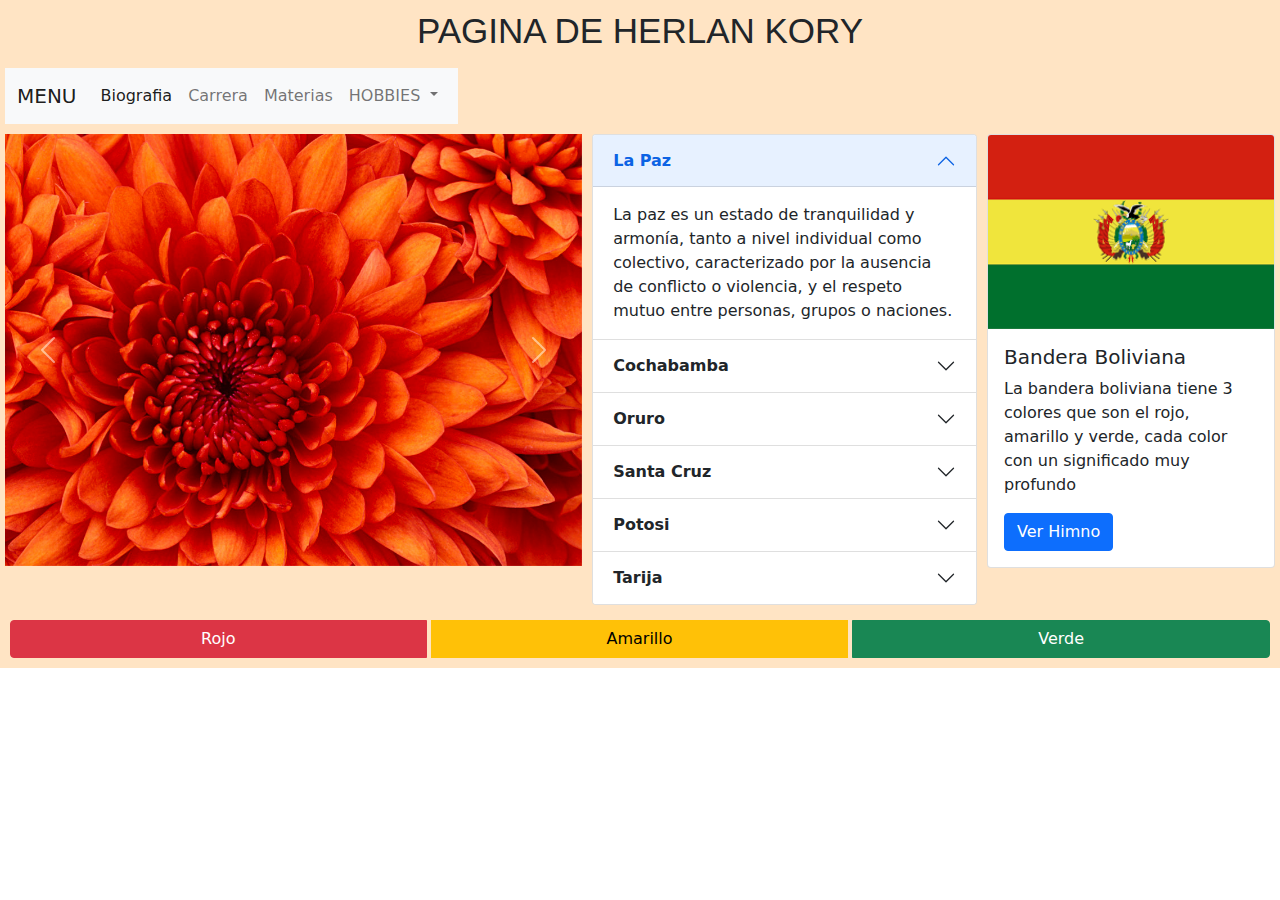
<file: index.html>
<!DOCTYPE html>
<html lang="en">
<head>
    <meta charset="UTF-8">
    <meta http-equiv="X-UA-Compatible" content="IE=edge">
    <meta name="viewport" content="width=device-width, initial-scale=1.0">
    <link rel="stylesheet" href="estilos/estilo.css">
    <link rel="stylesheet" href="css/bootstrap.min.css">
    <script src="js/bootstrap.bundle.min.js"></script>
    <title>cahuaya herlan</title>
</head>
<body>
    <div class="padre">
        <!--CABECERA-->
        <div class="header" style="text-align: center;">
            <span style="font-size: 35px; font-family: Arial, Helvetica, sans-serif;">PAGINA DE HERLAN KORY</span>
        </div>

        <!--MENU-->
        <div class="nav">
            <nav class="navbar navbar-expand-lg navbar-light bg-light">
                <div class="container-fluid">
                  <a class="navbar-brand" href="index.html">MENU</a>
                  <button class="navbar-toggler" type="button" data-bs-toggle="collapse" data-bs-target="#navbarNavDropdown" aria-controls="navbarNavDropdown" aria-expanded="false" aria-label="Toggle navigation">
                    <span class="navbar-toggler-icon"></span>
                  </button>
                  <div class="collapse navbar-collapse" id="navbarNavDropdown">
                    <ul class="navbar-nav">
                      <li class="nav-item">
                        <a class="nav-link active" aria-current="page" href="page/indexP.html">Biografia</a>
                      </li>
                      <li class="nav-item">
                        <a class="nav-link" href="page/indexP1.html">Carrera</a>
                      </li>
                      <li class="nav-item">
                        <a class="nav-link" href="page/indexP2.html">Materias</a>
                      </li>
                      <li class="nav-item dropdown">
                        <a class="nav-link dropdown-toggle" href="#" id="navbarDropdownMenuLink" role="button" data-bs-toggle="dropdown" aria-expanded="false">
                          HOBBIES
                        </a>
                        <ul class="dropdown-menu" aria-labelledby="navbarDropdownMenuLink">
                          <li><a class="dropdown-item" href="#">Baile</a></li>
                          <li><a class="dropdown-item" href="#">Deportes</a></li>
                          <li><a class="dropdown-item" href="#">Leer</a></li>

                          <li><a class="dropdown-item" href="img/20210622_233852.jpg">Dibujar</a></li>
                          <li><a class="dropdown-item" href="img/Fluorite_Eye's_Song(360p).m4a">Musica</a></li>
                          
                        </ul>
                      </li>
                    </ul>
                  </div>
                </div>
            </nav>
        </div>

        <!--CONTENIDO 1-->
        <div class="cont1">
            <div id="carouselExampleControls" class="carousel slide" data-bs-ride="carousel">
                <div class="carousel-inner">
                  <div class="carousel-item active">
                    <img src="img/Chrysanthemum.jpg" class="d-block w-100" alt="flor naranja de bellos petalos">
                  </div>
                  <div class="carousel-item">
                    <img src="img/Desert.jpg" class="d-block w-100" alt="paisaje desertico">
                  </div>
                  <div class="carousel-item">
                    <img src="img/Koala.jpg" class="d-block w-100" alt="animal koala de grandes orejas">
                  </div>
                  <div class="carousel-item">
                    <img src="img/Penguins.jpg" class="d-block w-100" alt="ave de la antartida incapaz de volar">
                  </div>
                </div>
                <button class="carousel-control-prev" type="button" data-bs-target="#carouselExampleControls" data-bs-slide="prev">
                  <span class="carousel-control-prev-icon" aria-hidden="true"></span>
                  <span class="visually-hidden">Previous</span>
                </button>
                <button class="carousel-control-next" type="button" data-bs-target="#carouselExampleControls" data-bs-slide="next">
                  <span class="carousel-control-next-icon" aria-hidden="true"></span>
                  <span class="visually-hidden">Next</span>
                </button>
              </div>
        </div>

        <!--CONTENIDO 2-->
        <div class="cont2">
            <div class="accordion" id="accordionExample">

                <div class="accordion-item">
                  <h2 class="accordion-header" id="headingOne">
                    <button class="accordion-button" type="button" data-bs-toggle="collapse" data-bs-target="#collapseOne" aria-expanded="true" aria-controls="collapseOne">
                      <strong>La Paz</strong>
                    </button>
                  </h2>
                  <div id="collapseOne" class="accordion-collapse collapse show" aria-labelledby="headingOne" data-bs-parent="#accordionExample">
                    <div class="accordion-body">
                      La paz es un estado de tranquilidad y armonía, tanto a nivel individual como colectivo, caracterizado por la ausencia de conflicto o violencia, y el 
                      respeto mutuo entre personas, grupos o naciones.                    </div>
                  </div>
                </div>

                <div class="accordion-item">
                  <h2 class="accordion-header" id="headingTwo">
                    <button class="accordion-button collapsed" type="button" data-bs-toggle="collapse" data-bs-target="#collapseTwo" aria-expanded="false" aria-controls="collapseTwo">
                      <strong>Cochabamba</strong>
                    </button>
                  </h2>
                  <div id="collapseTwo" class="accordion-collapse collapse" aria-labelledby="headingTwo" data-bs-parent="#accordionExample">
                    <div class="accordion-body">
                      Cochabamba es una ciudad en el centro de Bolivia, conocida por su clima templado y su ubicación en un valle fértil. Es un importante centro comercial y 
                      agrícola, y también destaca por su diversidad cultural y el Cristo de la Concordia, una de las estatuas más grandes de Cristo en el mundo.
                    </div>
                  </div>
                </div>

                <div class="accordion-item">
                  <h2 class="accordion-header" id="headingThree">
                    <button class="accordion-button collapsed" type="button" data-bs-toggle="collapse" data-bs-target="#collapseThree" aria-expanded="false" aria-controls="collapseThree">
                      <strong>Oruro</strong>
                    </button>
                  </h2>
                  <div id="collapseThree" class="accordion-collapse collapse" aria-labelledby="headingThree" data-bs-parent="#accordionExample">
                    <div class="accordion-body">
                      Oruro es una ciudad del altiplano boliviano, conocida principalmente por su Carnaval, una de las festividades más importantes de Bolivia, declarada 
                      Patrimonio Cultural Inmaterial de la Humanidad por la UNESCO. Es también un centro minero histórico, con una economía basada en la extracción de minerales 
                      como el estaño y la plata. La ciudad está rodeada de paisajes áridos y montañosos.
                    </div>
                  </div>
                </div>

                <div class="accordion-item">
                  <h2 class="accordion-header" id="headingFour">
                    <button class="accordion-button collapsed" type="button" data-bs-toggle="collapse" data-bs-target="#collapseFour" aria-expanded="false" aria-controls="collapseFour">
                      <strong>Santa Cruz</strong>
                    </button>
                  </h2>
                  <div id="collapseFour" class="accordion-collapse collapse" aria-labelledby="headingFour" data-bs-parent="#accordionExample">
                    <div class="accordion-body">
                      Santa Cruz de la Sierra es la ciudad más grande y poblada de Bolivia, ubicada en la región oriental del país. Es un importante centro económico y agroindustrial,
                      con un rápido crecimiento urbano. Su clima es tropical, y se caracteriza por su desarrollo moderno, diversidad cultural y una economía dinámica basada en la 
                      agricultura, la industria y el comercio.
                    </div>
                  </div>
                </div>

                <div class="accordion-item">
                  <h2 class="accordion-header" id="headingThree">
                    <button class="accordion-button collapsed" type="button" data-bs-toggle="collapse" data-bs-target="#collapseFive" aria-expanded="false" aria-controls="collapseFive">
                      <strong>Potosi</strong>
                    </button>
                  </h2>
                  <div id="collapseFive" class="accordion-collapse collapse" aria-labelledby="headingThree" data-bs-parent="#accordionExample">
                    <div class="accordion-body">
                      Potosí es una ciudad y departamento en el suroeste de Bolivia, famosa por su histórico Cerro Rico, fuente de plata durante la época colonial. Fundada en 1545, 
                      fue uno de los centros económicos más importantes de América. Hoy, destaca por su arquitectura colonial y su riqueza cultural, siendo Patrimonio de la Humanidad 
                      por la UNESCO. Potosí simboliza la historia y la identidad de Bolivia.
                    </div>
                  </div>
                </div>

                <div class="accordion-item">
                  <h2 class="accordion-header" id="headingThree">
                    <button class="accordion-button collapsed" type="button" data-bs-toggle="collapse" data-bs-target="#collapseSix" aria-expanded="false" aria-controls="collapseSix">
                      <strong>Tarija</strong>
                    </button>
                  </h2>
                  <div id="collapseSix" class="accordion-collapse collapse" aria-labelledby="headingThree" data-bs-parent="#accordionExample">
                    <div class="accordion-body">
                      Tarija es un departamento y ciudad en el sur de Bolivia, conocido por su producción de vino y su clima templado. Fundada en 1574, Tarija se ha convertido en un 
                      importante centro agrícola y turístico, destacando sus viñedos y paisajes pintorescos. La ciudad es famosa por su arquitectura colonial y su rica cultura, 
                      reflejada en festivales y tradiciones locales. Tarija también es un símbolo de la diversidad cultural y natural de Bolivia.
                    </div>
                  </div>
                </div>

              </div>
        </div>

        <!--CONTENIDO 3-->
        <div class="cont3">
            <div class="card" style="width: 18rem;">
                <img src="img/bandera de bolivia.png" class="card-img-top" alt="...">
                <div class="card-body">
                  <h5 class="card-title">Bandera Boliviana</h5>
                  <p class="card-text">La bandera boliviana tiene 3 colores que son el rojo, amarillo y verde, cada color con un significado muy profundo</p>
                  <a href="#" class="btn btn-primary" data-bs-toggle="modal" data-bs-target="#himnoModal">Ver Himno</a>
                </div>
            </div>
        </div>

        <div class="modal" id="himnoModal" tabindex="-1" aria-labelledby="exampleModalLabel" aria-hidden="true">
            <div class="modal-dialog">

              <div class="modal-content">
                <div class="modal-header">
                  <b><span class="modal-title" style="font-size: 25px; font-family: 'Courier New', Courier, monospace;">Himno Nacional de Bolivia</span></b>
                  <button type="button" class="btn-close" data-bs-dismiss="modal" aria-label="Close"></button>
                </div>

                <div class="modal-body">
                    <b>Letra:</b> José Ignacio de Sanjinés</br>
                    <b>Música:</b> Benedetto Vincentti Franti</br>
                    
                    <i><b>I</b></br>
                    Bolivianos, el hado propicio</br>
                    coronó nuestros votos y anhelo;</br>
                    es ya libre, ya libre este suelo,</br>
                    <p>ya cesó su servil condición.</br></p>
                    
                    Al estruendo marcial que ayer fuera,</br>
                    y al clamor de la guerra horroroso,</br>
                    siguen hoy en contraste armonioso,</br>
                    <p>dulces himnos de paz y de unión.</br></p>
                    
                    <b>Coro:</b></br>
                    De la patria, el alto nombre</br>
                    en glorioso esplendor conservemos</br>
                    y en sus aras de nuevo juremos</br>
                    <p>¡Morir antes que esclavos vivir!</br></p>
                    
                    <b>II</b></br>
                    Loor eterno a los bravos guerreros,</br>
                    cuyo heroico valor y firmeza</br>
                    conquistaron las glorias que empieza</br>
                    <p>hoy Bolivia feliz a gozar.</br></p>
                    
                    
                    Que sus nombres el mármol y el bronce</br>
                    a remotas edades transmitan</br>
                    y en sonoros cantares repitan:</br>
                    <p>Libertad, libertad, libertad.</br></p>
                    
                    <b>Coro:</b></br>
                    <p>De la patria, el alto nombre... etc.</br></p>
                    
                    <b>III</b></br>
                    Aquí alzó la justicia su trono,</br>
                    que la vil opresión desconoce,</br>
                    y en su timbre glorioso se goce</br>
                    <p>libertad, libertad, libertad.</br></p>
                    
                    Esta tierra inocente y hermosa</br>
                    que ha debido a Bolívar su nombre</br>
                    es la patria feliz donde el hombre</br>
                    <p>goza el bien de la dicha y la paz.</br></p>
                    
                    <b>Coro:</b></br>
                    <p>De la patria el alto nombre... etc.</br></p>
                    
                    <b>IV</b></br>
                    Si extranjero poder algún día</br>
                    sojuzgar a Bolivia intentare,</br>
                    al destino fatal se prepare</br>
                    <p>que amenaza a soberbio invasor.</br></p>
                    
                    Que los hijos del grande Bolívar</br>
                    han ya mil y mil veces jurado</br>
                    morir antes que ver humillado</br>
                    <p>de la patria el augusto pendón.</br></p>
                    
                    <b>Coro:</b></br>
                    De la patria, el alto nombre... etc.</br>
                    </i>
                </div>

                <div class="modal-footer">
                  <button type="button" class="btn btn-secondary" data-bs-dismiss="modal">Close</button>
                </div>

              </div>
            </div>
          </div>

        <!--PIE DE PAGINA-->
        <div class="foot">
            <div class="btn-group" role="group" aria-label="Basic mixed styles example">
                <button type="button" class="btn btn-danger">Rojo</button>
                <button type="button" class="btn btn-warning">Amarillo</button>
                <button type="button" class="btn btn-success">Verde</button>
              </div>
        </div>
    </div>
</body>
</html>
</file>
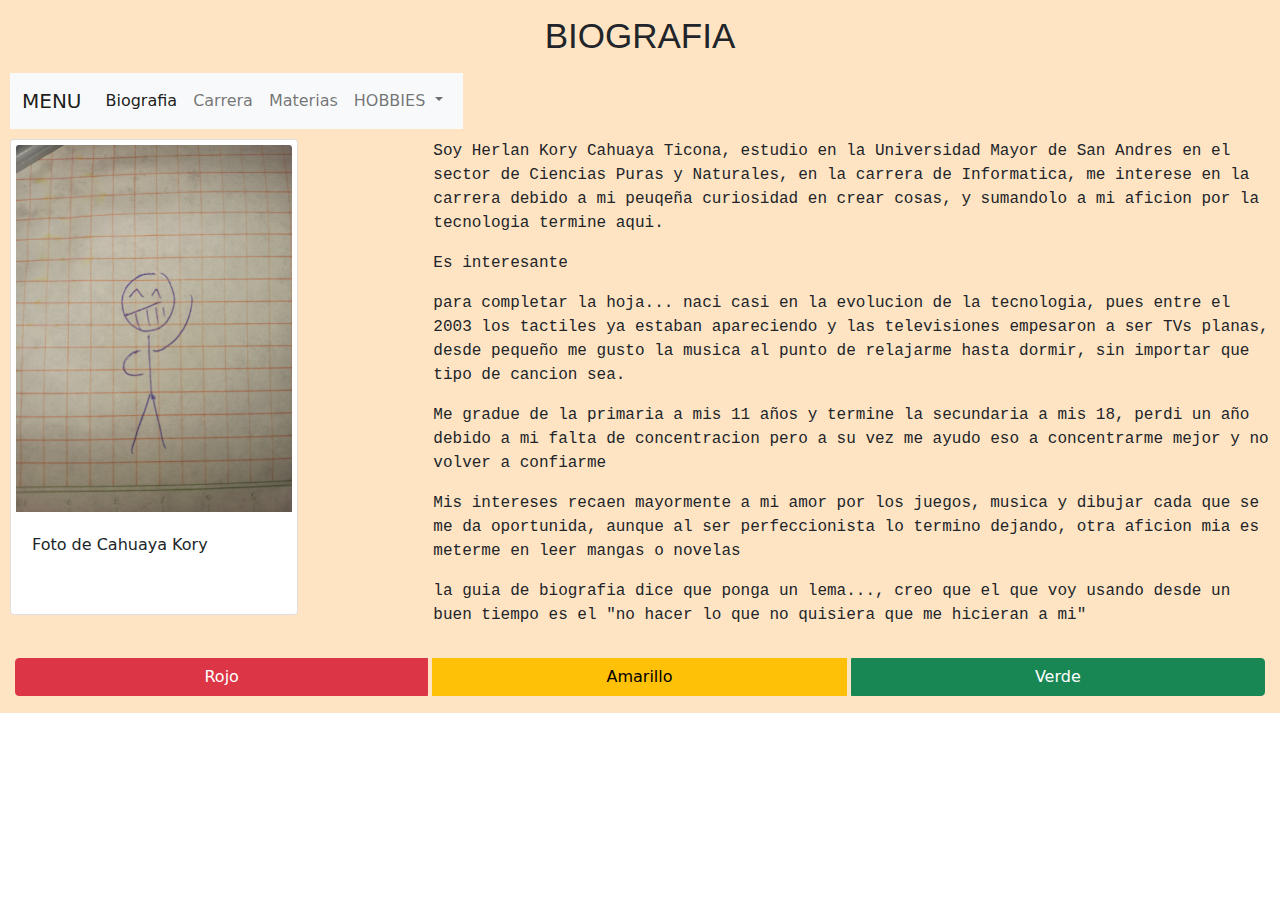
<file: page/indexP.html>
<!DOCTYPE html>
<html lang="en">
<head>
    <meta charset="UTF-8">
    <meta name="viewport" content="width=device-width, initial-scale=1.0">
    <link rel="stylesheet" href="../estilos/estilo1.css">
    <link rel="stylesheet" href="../css/bootstrap.min.css">
    <script src="../js/bootstrap.bundle.min.js"></script>
    <title>Biografia</title>
</head>
<body>
    <div class="padre">
        <!--CABECERA-->
        <div class="header" style="text-align: center;">
            <span style="font-size: 35px; font-family: Arial, Helvetica, sans-serif;">BIOGRAFIA</span>
        </div>

        <!--MENU-->
        <div class="nav">
            <nav class="navbar navbar-expand-lg navbar-light bg-light">
                <div class="container-fluid">
                  <a class="navbar-brand" href="../index.html">MENU</a>
                  <button class="navbar-toggler" type="button" data-bs-toggle="collapse" data-bs-target="#navbarNavDropdown" aria-controls="navbarNavDropdown" aria-expanded="false" aria-label="Toggle navigation">
                    <span class="navbar-toggler-icon"></span>
                  </button>
                  <div class="collapse navbar-collapse" id="navbarNavDropdown">
                    <ul class="navbar-nav">
                      <li class="nav-item">
                        <a class="nav-link active" aria-current="page" href="../page/indexP.html">Biografia</a>
                      </li>
                      <li class="nav-item">
                        <a class="nav-link" href="../page/indexP1.html">Carrera</a>
                      </li>
                      <li class="nav-item">
                        <a class="nav-link" href="../page/indexP2.html">Materias</a>
                      </li>
                      <li class="nav-item dropdown">
                        <a class="nav-link dropdown-toggle" href="#" id="navbarDropdownMenuLink" role="button" data-bs-toggle="dropdown" aria-expanded="false">
                          HOBBIES
                        </a>
                        <ul class="dropdown-menu" aria-labelledby="navbarDropdownMenuLink">
                          <li><a class="dropdown-item" href="#">Deportes</a></li>
                          <li><a class="dropdown-item" href="#">Musica</a></li>
                          <li><a class="dropdown-item" href="#">Baile</a></li>
                          
                        </ul>
                      </li>
                    </ul>
                  </div>
                </div>
            </nav>
        </div>

        <!--CONTENIDO 1-->
        <div class="cont1">
            <div class="card" style="width: 18rem;">
            <img src="../img/IMG_20241012_182329.jpg" class="card-img-top" alt="...">
                <div class="card-body">
                  <p class="card-text">Foto de Cahuaya Kory</p>
                </div>
            </div>
        </div>

        <!--CONTENIDO 2-->
        <div class="cont2">
            <span style="font-family: 'Courier New', Courier, monospace;">
                <p>Soy Herlan Kory Cahuaya Ticona, estudio en la Universidad Mayor de San Andres
                en el sector de Ciencias Puras y Naturales, en la carrera de Informatica, 
                me interese en la carrera debido a mi peuqeña curiosidad en crear cosas, y
                sumandolo a mi aficion por la tecnologia termine aqui. </br></p>
                
                <p>Es interesante</p>

                <p>para completar la hoja... naci casi en la evolucion de la tecnologia,
                pues entre el 2003 los tactiles ya estaban apareciendo y las televisiones 
                empesaron a ser TVs planas, desde pequeño me gusto la musica al punto de relajarme
                hasta dormir, sin importar que tipo de cancion sea. </br></p>

                <p>Me gradue de la primaria a mis 11 años y termine la secundaria a mis 18,
                perdi un año debido a mi falta de concentracion pero a su vez me ayudo eso 
                a concentrarme mejor y no volver a confiarme </br></p>

                <p>Mis intereses recaen mayormente a mi amor por los juegos, musica y dibujar 
                cada que se me da oportunida, aunque al ser perfeccionista lo termino dejando,
                otra aficion mia es meterme en leer mangas o novelas
                </br></p>

                <p>la guia de biografia dice que ponga un lema..., creo que el que voy usando
                desde un buen tiempo es el "no hacer lo que no quisiera que me hicieran a mi"
                </br></p>
            </span>

        </div>
        <!--PIE DE PAGINA-->
        <div class="foot">
          <div class="btn-group" role="group" aria-label="Basic mixed styles example">
            <button type="button" class="btn btn-danger">Rojo</button>
            <button type="button" class="btn btn-warning">Amarillo</button>
            <button type="button" class="btn btn-success">Verde</button>
          </div>
        </div>
    </div>
</body>
</html>
</file>
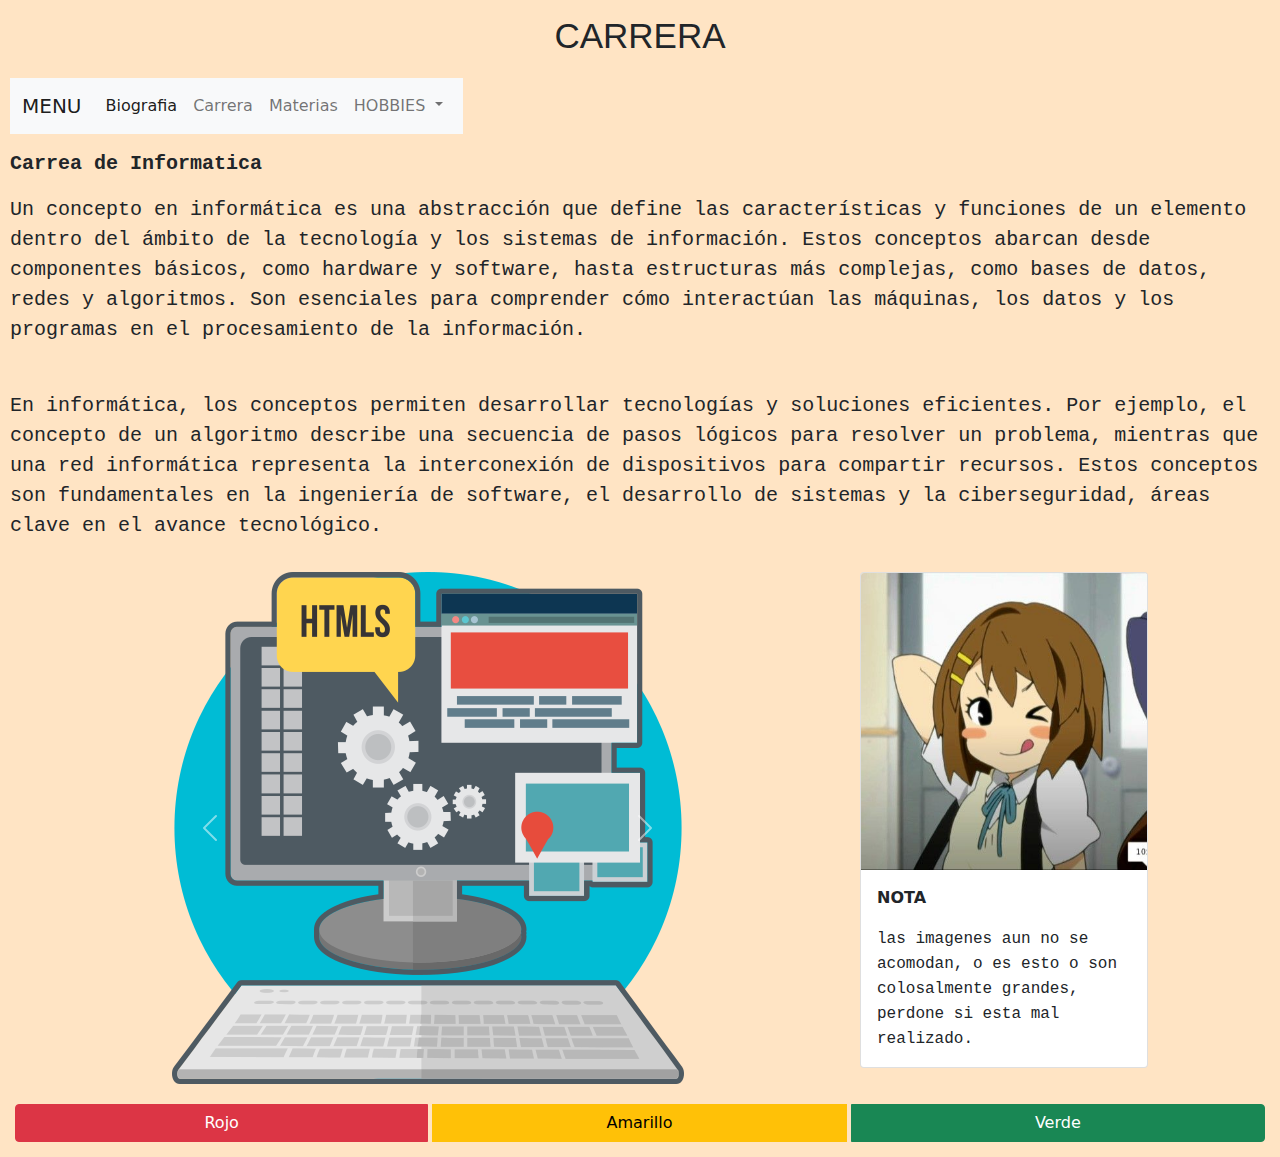
<file: page/indexP1.html>
<!DOCTYPE html>
<html lang="en">
<head>
    <meta charset="UTF-8">
    <meta name="viewport" content="width=device-width, initial-scale=1.0">
    <link rel="stylesheet" href="../estilos/estilo2.css">
    <link rel="stylesheet" href="../css/bootstrap.min.css">
    <script src="../js/bootstrap.bundle.min.js"></script>
    <title>CARRERA</title>
</head>
<body>
    <div class="padre">
        <!--CABECERA-->
        <div class="header">
            <div class="header" style="text-align: center;">
                <span style="font-size: 35px; font-family: Arial, Helvetica, sans-serif;">CARRERA</span>
            </div>
        </div>

        <!--MENU-->
        <div class="nav">
            <nav class="navbar navbar-expand-lg navbar-light bg-light">
                <div class="container-fluid">
                  <a class="navbar-brand" href="../index.html">MENU</a>
                  <button class="navbar-toggler" type="button" data-bs-toggle="collapse" data-bs-target="#navbarNavDropdown" aria-controls="navbarNavDropdown" aria-expanded="false" aria-label="Toggle navigation">
                    <span class="navbar-toggler-icon"></span>
                  </button>
                  <div class="collapse navbar-collapse" id="navbarNavDropdown">
                    <ul class="navbar-nav">
                      <li class="nav-item">
                        <a class="nav-link active" aria-current="page" href="../page/indexP.html">Biografia</a>
                      </li>
                      <li class="nav-item">
                        <a class="nav-link" href="../page/indexP1.html">Carrera</a>
                      </li>
                      <li class="nav-item">
                        <a class="nav-link" href="../page/indexP2.html">Materias</a>
                      </li>
                      <li class="nav-item dropdown">
                        <a class="nav-link dropdown-toggle" href="#" id="navbarDropdownMenuLink" role="button" data-bs-toggle="dropdown" aria-expanded="false">
                          HOBBIES
                        </a>
                        <ul class="dropdown-menu" aria-labelledby="navbarDropdownMenuLink">
                          <li><a class="dropdown-item" href="#">Deportes</a></li>
                          <li><a class="dropdown-item" href="#">Musica</a></li>
                          <li><a class="dropdown-item" href="#">Baile</a></li>
                          
                        </ul>
                      </li>
                    </ul>
                  </div>
                </div>
            </nav>
        </div>

        <!--CONTENIDO 1-->
        <div class="cont1" style="font-family: 'Courier New', Courier, monospace; font-size: 20px;">
            <p><strong>Carrea de Informatica</strong></p>
            <p>Un concepto en informática es una abstracción que define las características y funciones de un elemento dentro del ámbito de la tecnología y los sistemas de información. 
            Estos conceptos abarcan desde componentes básicos, como hardware y software, hasta estructuras más complejas, como bases de datos, redes y algoritmos. Son esenciales para
            comprender cómo interactúan las máquinas, los datos y los programas en el procesamiento de la información.</p></br>

            <p>En informática, los conceptos permiten desarrollar tecnologías y soluciones eficientes. Por ejemplo, el concepto de un algoritmo describe una secuencia de pasos lógicos
            para resolver un problema, mientras que una red informática representa la interconexión de dispositivos para compartir recursos. Estos conceptos son fundamentales en la
            ingeniería de software, el desarrollo de sistemas y la ciberseguridad, áreas clave en el avance tecnológico.</p>

            <p></p>

        </div>

        <!--CONTENIDO 2-->
        <div class="cont2">
            <div id="carouselExampleInterval" class="carousel slide" data-bs-ride="carousel">
                <div class="carousel-inner">
                  <div class="carousel-item active" data-bs-interval="10000">
                    <img src="../img/ilustracion B.webp" class="d-block w-100" alt="...">
                  </div>
                  <div class="carousel-item" data-bs-interval="2000">
                    <img src="../img/ilustracion C.jpg" class="d-block w-100" alt="...">
                  </div>
                  <div class="carousel-item">
                    <img src="../img/anime6.jpg" class="d-block w-100" alt="...">
                  </div>
                </div>
                <button class="carousel-control-prev" type="button" data-bs-target="#carouselExampleInterval" data-bs-slide="prev">
                  <span class="carousel-control-prev-icon" aria-hidden="true"></span>
                  <span class="visually-hidden">Previous</span>
                </button>
                <button class="carousel-control-next" type="button" data-bs-target="#carouselExampleInterval" data-bs-slide="next">
                  <span class="carousel-control-next-icon" aria-hidden="true"></span>
                  <span class="visually-hidden">Next</span>
                </button>
              </div>
        </div>

        <!--CONTENIDO 3-->
        <div class="cont3">
            <div class="card" style="width: 18rem;">
                <img src="../img/te-he.jpg" class="card-img-top" alt="te-he">
                <div class="card-body">
                  <p class="card-text"><strong>NOTA</strong></p>
                  <span style="font-family: 'Courier New', Courier, monospace;">las imagenes aun no se acomodan, o es esto o son colosalmente grandes, perdone si esta mal realizado.</span>
                </div>
              </div>
        </div>

        <div class="foot">
            <div class="btn-group" role="group" aria-label="Basic mixed styles example">
                <button type="button" class="btn btn-danger">Rojo</button>
                <button type="button" class="btn btn-warning">Amarillo</button>
                <button type="button" class="btn btn-success">Verde</button>
              </div>
        </div>
    </div>
    
</body>
</html>
</file>
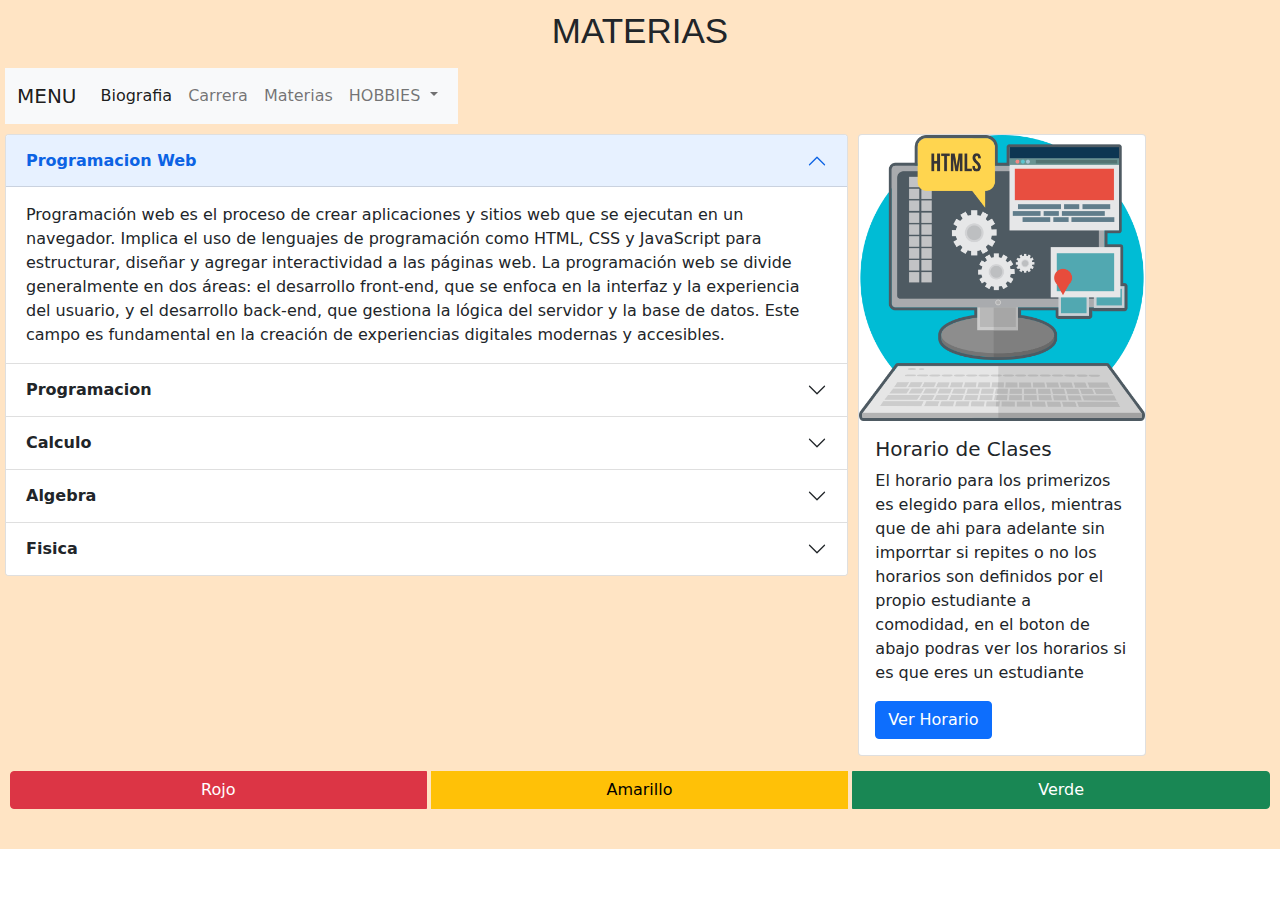
<file: page/indexP2.html>
<!DOCTYPE html>
<html lang="en">
<head>
    <meta charset="UTF-8">
    <meta name="viewport" content="width=device-width, initial-scale=1.0">
    <link rel="stylesheet" href="../estilos/estilo3.css">
    <link rel="stylesheet" href="../css/bootstrap.min.css">
    <script src="../js/bootstrap.bundle.min.js"></script>
    <title>Document</title>
</head>
<body>
    <div class="padre">
        <!--CABECERA-->
        <div class="header">
            <div class="header" style="text-align: center;">
                <span style="font-size: 35px; font-family: Arial, Helvetica, sans-serif;">MATERIAS</span>
            </div>
        </div>

        <!--MENU-->
        <div class="nav">
            <nav class="navbar navbar-expand-lg navbar-light bg-light">
                <div class="container-fluid">
                  <a class="navbar-brand" href="../index.html">MENU</a>
                  <button class="navbar-toggler" type="button" data-bs-toggle="collapse" data-bs-target="#navbarNavDropdown" aria-controls="navbarNavDropdown" aria-expanded="false" aria-label="Toggle navigation">
                    <span class="navbar-toggler-icon"></span>
                  </button>
                  <div class="collapse navbar-collapse" id="navbarNavDropdown">
                    <ul class="navbar-nav">
                      <li class="nav-item">
                        <a class="nav-link active" aria-current="page" href="../page/indexP.html">Biografia</a>
                      </li>
                      <li class="nav-item">
                        <a class="nav-link" href="../page/indexP1.html">Carrera</a>
                      </li>
                      <li class="nav-item">
                        <a class="nav-link" href="../page/indexP2.html">Materias</a>
                      </li>
                      <li class="nav-item dropdown">
                        <a class="nav-link dropdown-toggle" href="#" id="navbarDropdownMenuLink" role="button" data-bs-toggle="dropdown" aria-expanded="false">
                          HOBBIES
                        </a>
                        <ul class="dropdown-menu" aria-labelledby="navbarDropdownMenuLink">
                          <li><a class="dropdown-item" href="#">Deportes</a></li>
                          <li><a class="dropdown-item" href="#">Musica</a></li>
                          <li><a class="dropdown-item" href="#">Baile</a></li>
                          
                        </ul>
                      </li>
                    </ul>
                  </div>
                </div>
            </nav>
        </div>

        <!--CONTENIDO 1-->
        <div class="cont1">
            <div class="accordion" id="accordionExample">

                <div class="accordion-item">
                  <h2 class="accordion-header" id="headingOne">
                    <button class="accordion-button" type="button" data-bs-toggle="collapse" data-bs-target="#collapseOne" aria-expanded="true" aria-controls="collapseOne">
                      <strong>Programacion Web</strong>
                    </button>
                  </h2>
                  <div id="collapseOne" class="accordion-collapse collapse show" aria-labelledby="headingOne" data-bs-parent="#accordionExample">
                    <div class="accordion-body">
                        Programación web es el proceso de crear aplicaciones y sitios web que se ejecutan en un navegador. Implica el uso de lenguajes de programación como HTML, 
                        CSS y JavaScript para estructurar, diseñar y agregar interactividad a las páginas web. La programación web se divide generalmente en dos áreas: el desarrollo 
                        front-end, que se enfoca en la interfaz y la experiencia del usuario, y el desarrollo back-end, que gestiona la lógica del servidor y la base de datos. Este 
                        campo es fundamental en la creación de experiencias digitales modernas y accesibles.                    
                    </div>
                  </div>
                </div>

                <div class="accordion-item">
                  <h2 class="accordion-header" id="headingTwo">
                    <button class="accordion-button collapsed" type="button" data-bs-toggle="collapse" data-bs-target="#collapseTwo" aria-expanded="false" aria-controls="collapseTwo">
                      <strong>Programacion</strong>
                    </button>
                  </h2>
                  <div id="collapseTwo" class="accordion-collapse collapse" aria-labelledby="headingTwo" data-bs-parent="#accordionExample">
                    <div class="accordion-body">
                        Programación es el proceso de diseñar y escribir instrucciones en un lenguaje de programación para que una computadora o sistema ejecute tareas específicas. 
                        Se utiliza para crear software, aplicaciones y sistemas operativos, así como para automatizar procesos y resolver problemas. La programación abarca diversas 
                        paradigmas, como la programación orientada a objetos, la programación funcional y la programación imperativa, cada uno con su propio enfoque y metodología. 
                        Este campo es esencial en la era digital, impulsando la innovación y el desarrollo tecnológico en múltiples industrias.
                    </div>
                  </div>
                </div>

                <div class="accordion-item">
                  <h2 class="accordion-header" id="headingThree">
                    <button class="accordion-button collapsed" type="button" data-bs-toggle="collapse" data-bs-target="#collapseThree" aria-expanded="false" aria-controls="collapseThree">
                      <strong>Calculo</strong>
                    </button>
                  </h2>
                  <div id="collapseThree" class="accordion-collapse collapse" aria-labelledby="headingThree" data-bs-parent="#accordionExample">
                    <div class="accordion-body">
                        Cálculo es una rama de las matemáticas que se ocupa del estudio de los cambios y la acumulación. Se divide principalmente en dos áreas: cálculo diferencial, 
                        que se enfoca en las tasas de cambio y la derivación de funciones, y cálculo integral, que se centra en la acumulación de cantidades y la integración de 
                        funciones. Estas herramientas son fundamentales para resolver problemas en diversas disciplinas, como la física, la ingeniería y la economía, y permiten 
                        modelar fenómenos del mundo real. El cálculo proporciona un marco para entender conceptos como la continuidad, el límite y la infinitesimalidad.
                    </div>
                  </div>
                </div>

                <div class="accordion-item">
                  <h2 class="accordion-header" id="headingFour">
                    <button class="accordion-button collapsed" type="button" data-bs-toggle="collapse" data-bs-target="#collapseFour" aria-expanded="false" aria-controls="collapseFour">
                      <strong>Algebra</strong>
                    </button>
                  </h2>
                  <div id="collapseFour" class="accordion-collapse collapse" aria-labelledby="headingFour" data-bs-parent="#accordionExample">
                    <div class="accordion-body">
                        Álgebra es una rama de las matemáticas que se centra en el estudio de las estructuras, relaciones y cantidades utilizando símbolos y letras para representar 
                        números y operaciones. A través de ecuaciones y expresiones algebraicas, permite resolver problemas y modelar situaciones del mundo real. El álgebra incluye 
                        conceptos fundamentales como variables, coeficientes, ecuaciones lineales y cuadráticas, así como sistemas de ecuaciones. Es una herramienta esencial en el 
                        desarrollo del razonamiento lógico y matemático, y se aplica en diversas áreas, incluyendo la ciencia, la economía y la ingeniería.
                    </div>
                  </div>
                </div>

                <div class="accordion-item">
                  <h2 class="accordion-header" id="headingThree">
                    <button class="accordion-button collapsed" type="button" data-bs-toggle="collapse" data-bs-target="#collapseFive" aria-expanded="false" aria-controls="collapseFive">
                      <strong>Fisica</strong>
                    </button>
                  </h2>
                  <div id="collapseFive" class="accordion-collapse collapse" aria-labelledby="headingThree" data-bs-parent="#accordionExample">
                    <div class="accordion-body">
                        Física es la ciencia que estudia los fenómenos naturales y las leyes que rigen el comportamiento de la materia y la energía en el universo. Se centra en 
                        conceptos fundamentales como el movimiento, la fuerza, la energía, la gravedad, la luz y el electromagnetismo. La física se divide en varias ramas, 
                        incluyendo la mecánica, la termodinámica, la óptica, la electromagnetismo y la física moderna, que abarca la relatividad y la mecánica cuántica. Esta 
                        disciplina es esencial para comprender el funcionamiento del mundo que nos rodea y tiene aplicaciones en diversas áreas, como la ingeniería, la tecnología, 
                        la medicina y la astronomía.
                    </div>
                  </div>
                </div>

              </div>
        </div>

        <!--CONTENIDO 2-->
        <div class="cont2">
            <div class="card" style="width: 18rem;">
                <img src="../img/ilustracion B.webp" class="card-img-top" alt="...">
                <div class="card-body">
                  <h5 class="card-title">Horario de Clases</h5>
                  <p class="card-text">El horario para los primerizos es elegido para ellos, mientras que de ahi para adelante sin imporrtar si repites o no los horarios
                    son definidos por el propio estudiante a comodidad, en el boton de abajo podras ver los horarios si es que eres un estudiante
                  </p>
                  <a href="#" class="btn btn-primary" data-bs-toggle="modal" data-bs-target="#himnoModal">Ver Horario</a>
                </div>
            </div>
        </div>

        <div class="modal" id="himnoModal" tabindex="-1" aria-labelledby="exampleModalLabel" aria-hidden="true">
            <div class="modal-dialog">

              <div class="modal-content">
                <div class="modal-header">
                  <b><span class="modal-title" style="font-size: 25px; font-family: 'Courier New', Courier, monospace;">Horarios</span></b>
                  <button type="button" class="btn-close" data-bs-dismiss="modal" aria-label="Close"></button>
                </div>

                <div class="modal-body">
                    <span style="font-family: 'Courier New', Courier, monospace;">ingrese a la pagina <a href="https://ssainformatica.umsa.bo/">saainformatica</a> para saber su horario si es que fuera estudiante</span>
                    <img src="../img/te-he.jpg" alt="">
                </div>

                <div class="modal-footer">
                  <button type="button" class="btn btn-secondary" data-bs-dismiss="modal">Close</button>
                </div>

              </div>
            </div>
        </div>

        <!--PIE DE PAGINA-->
        <div class="foot">
            <div class="btn-group" role="group" aria-label="Basic mixed styles example">
                <button type="button" class="btn btn-danger">Rojo</button>
                <button type="button" class="btn btn-warning">Amarillo</button>
                <button type="button" class="btn btn-success">Verde</button>
              </div>
        </div>
    </div>
    
</body>
</html>
</file>
<file: estilos/estilo.css>
.padre
{
    padding: 5px;
    background-color:bisque;
    display: grid;
    grid-gap: 10px;
    grid-template-columns: 3fr 2fr auto;
    grid-template-rows: 0.1fr 0.1fr 3fr 0.2fr;
    grid-template-areas:
    "header header header"
    "nav    nav    nav"
    "cont1  cont2  cont3"
    "foot   foot   foot";
}

.padre .header
{
    grid-area: header;
}

.padre .nav
{
    grid-area: nav;
}

.padre .cont1
{
    grid-area: cont1;
}

.padre .cont2
{
    grid-area: cont2;
}

.padre .cont3
{
    grid-area: cont3;
}

.padre .foot
{
    grid-area: foot;
}

.padre .foot .btn-group {
    grid-area: foot;
    display: grid;
    grid-template-columns: 1fr 1fr 1fr;
    gap: 5px;
    padding: 5px;

}
</file>
<file: estilos/estilo1.css>
.padre
{
    padding: 10px;
    background-color:bisque;
    display: grid;
    grid-gap: 10px;
    grid-template-columns: 1fr 1fr 1fr;
    grid-template-rows: 0.1fr 0.1fr 2fr 0.2fr;
    grid-template-areas:
    "header header header"
    "nav    nav    nav"
    "cont1  cont2  cont2"
    "foot   foot   foot"
}

.padre .header
{
    grid-area: header;
}

.padre .nav
{
    grid-area: nav;
}

.padre .cont1
{
    grid-area: cont1;
}

.padre .cont2
{
    grid-area: cont2;
}

.padre .foot
{
    grid-area: foot;
}

.padre .cont1 .card
{
    grid-area: foot;
    display: grid;
    grid-template-columns: 2fr 2fr;
    grid-template-rows: 4fr 1fr;
    gap: 5px;
    padding: 5px;
    grid-template-areas: 
    "card-img-top  card-img-top"
    "card-body     card-body";
}

.padre .cont1 .card .card-img-top
{
    grid-area: card-img-top;
}
.padre .cont1 .card .card-body
{
    grid-area: card-body;
}

.padre .foot .btn-group {
    grid-area: foot;
    display: grid;
    grid-template-columns: 1fr 1fr 1fr;
    gap: 5px;
    padding: 5px;

}
</file>
<file: estilos/estilo2.css>
.padre
{
    padding: 10px;
    background-color:bisque;
    display: grid;
    grid-gap: 15px;
    grid-template-columns: 1fr 1fr 1fr;
    grid-template-rows: auto auto auto auto auto;
    grid-template-areas:
    "header header header"
    "nav    nav    nav"
    "cont1  cont1  cont1"
    "cont2  cont2  cont3"
    "foot   foot   foot"
}

.padre .header
{
    grid-area: header;
}

.padre .nav
{
    grid-area: nav;
}

.padre .cont1
{
    grid-area: cont1;
}

.padre .cont2
{
    grid-area: cont2;
    max-width: 950px; /* Controla el ancho máximo del carrusel */
    max-height: 630px;
    margin: 0 auto;
}


.padre .cont3
{
    grid-area: cont3;
}

.padre .foot
{
    grid-area: foot;
}

.padre .foot .btn-group {
    grid-area: foot;
    display: grid;
    grid-template-columns: 1fr 1fr 1fr;
    gap: 5px;
    padding: 5px;

}
</file>
<file: estilos/estilo3.css>
.padre
{
    padding: 5px;
    background-color:bisque;
    display: grid;
    grid-gap: 10px;
    grid-template-columns: 1fr 1fr 1fr;
    grid-template-rows: 0.1fr 0.1fr 1fr 0.1fr;
    grid-template-areas:
    "header header header"
    "nav    nav    nav"
    "cont1  cont1  cont2"
    "foot   foot   foot";
}

.padre .header
{
    grid-area: header;
}

.padre .nav
{
    grid-area: nav;
}

.padre .cont1
{
    grid-area: cont1;
}

.padre .cont2
{
    grid-area: cont2;
}

.padre .foot
{
    grid-area: foot;
}

.padre .foot .btn-group {
    grid-area: foot;
    display: grid;
    grid-template-columns: 1fr 1fr 1fr;
    gap: 5px;
    padding: 5px;

}
</file>
